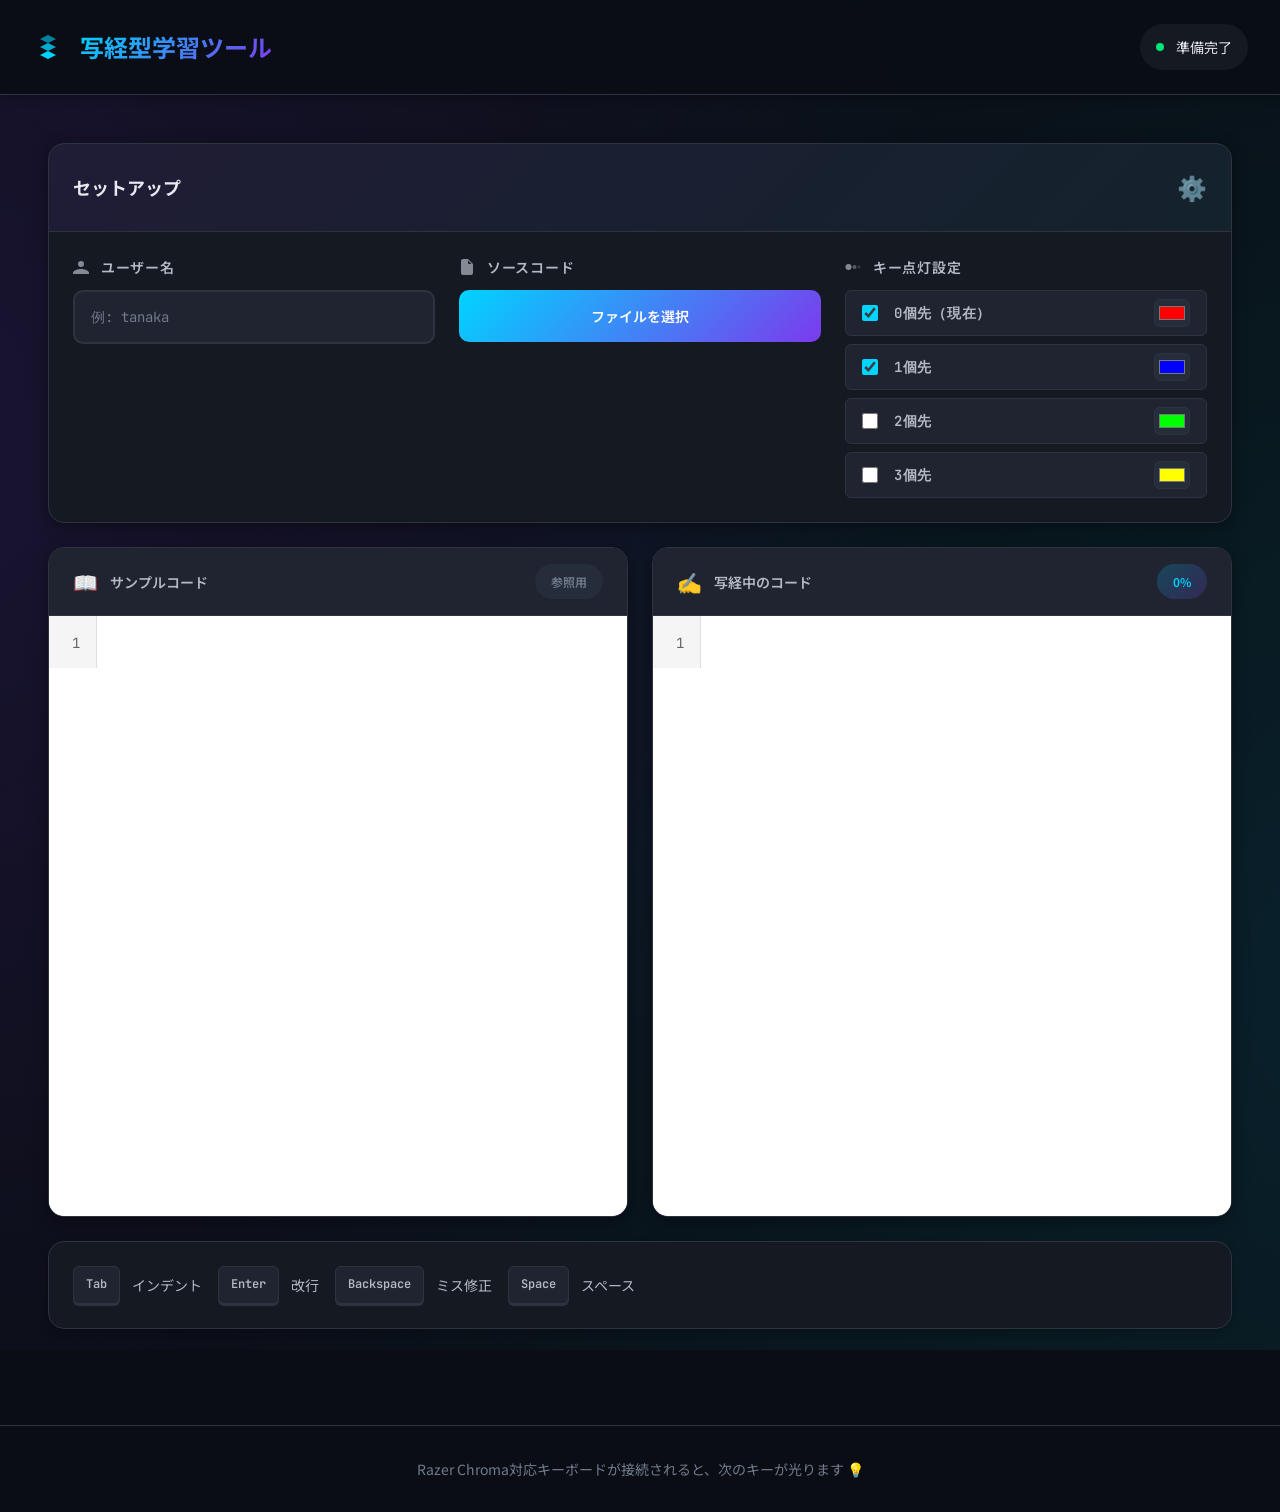
<file: index.html>
<!DOCTYPE html>
<html lang="ja">
<head>
    <meta charset="UTF-8">
    <meta name="viewport" content="width=device-width, initial-scale=1.0">
    <title>写経型学習ツール</title>
    <link rel="stylesheet" href="style.css">
    <link rel="preconnect" href="https://fonts.googleapis.com">
    <link rel="preconnect" href="https://fonts.gstatic.com" crossorigin>
    <link href="https://fonts.googleapis.com/css2?family=JetBrains+Mono:wght@400;700&family=Noto+Sans+JP:wght@400;700&display=swap" rel="stylesheet">
<script src="ChromaSDKImpl.js"></script>
    <script src="KeyboardEffects.js"></script>
    <script type="text/javascript">
        var chromaSDK = new ChromaSDK();
    </script>
</head>
<body onload="chromaSDK.init()" onunload="chromaSDK.uninit()">
    <!-- ヘッダー -->
    <header class="app-header">
        <div class="header-content">
            <div class="logo">
                <svg width="32" height="32" viewBox="0 0 32 32" fill="none">
                    <path d="M8 8L16 4L24 8L16 12L8 8Z" fill="currentColor" opacity="0.6"/>
                    <path d="M8 16L16 12L24 16L16 20L8 16Z" fill="currentColor" opacity="0.8"/>
                    <path d="M8 24L16 20L24 24L16 28L8 24Z" fill="currentColor"/>
                </svg>
                <h1>写経型学習ツール</h1>
            </div>
            <div class="status-indicator">
                <div class="status-dot"></div>
                <span id="status-text">準備完了</span>
            </div>
        </div>
    </header>

    <!-- メインコンテナ -->
    <main class="container">
        <!-- コントロールパネル -->
        <section class="control-panel">
            <div class="control-card">
                <div class="card-header">
                    <h2>セットアップ</h2>
                    <div class="card-icon">⚙️</div>
                </div>
                <div class="card-body">
                    <div class="input-group">
                        <label for="username">
                            <svg width="16" height="16" viewBox="0 0 16 16" fill="currentColor">
                                <path d="M8 8a3 3 0 100-6 3 3 0 000 6zm0 2c-2.67 0-8 1.34-8 4v1h16v-1c0-2.66-5.33-4-8-4z"/>
                            </svg>
                            ユーザー名
                        </label>
                        <input type="text" id="username" placeholder="例: tanaka" class="text-input">
                    </div>
                    
                    <div class="input-group">
                        <label for="file">
                            <svg width="16" height="16" viewBox="0 0 16 16" fill="currentColor">
                                <path d="M9 0H4a2 2 0 00-2 2v12a2 2 0 002 2h8a2 2 0 002-2V5l-5-5zm0 1.5L12.5 5H10a1 1 0 01-1-1V1.5z"/>
                            </svg>
                            ソースコード
                        </label>
                        <div class="file-input-wrapper">
                            <input type="file" id="file" class="file-input">
                            <button class="file-button" onclick="document.getElementById('file').click()">
                                <span id="file-label">ファイルを選択</span>
                            </button>
                        </div>
                    </div>

                    <div class="input-group">
                        <label>
                            <svg width="16" height="16" viewBox="0 0 16 16" fill="currentColor">
                                <circle cx="3.5" cy="8" r="3"/>
                                <circle cx="9.5" cy="8" r="2" opacity="0.6"/>
                                <circle cx="14" cy="8" r="1.5" opacity="0.3"/>
                            </svg>
                            キー点灯設定
                        </label>
                        <div class="light-settings">
                            <div class="light-row">
                                <input type="checkbox" id="enable-0" checked onchange="previewEnabled[0] = this.checked">
                                <label for="enable-0" class="light-row-label">0個先（現在）</label>
                                <input type="color" class="color-picker" value="#ff0000" onchange="previewColors[0] = hexToBGR(this.value)">
                            </div>
                            <div class="light-row">
                                <input type="checkbox" id="enable-1" checked onchange="previewEnabled[1] = this.checked">
                                <label for="enable-1" class="light-row-label">1個先</label>
                                <input type="color" class="color-picker" value="#0000ff" onchange="previewColors[1] = hexToBGR(this.value)">
                            </div>
                            <div class="light-row">
                                <input type="checkbox" id="enable-2" onchange="previewEnabled[2] = this.checked">
                                <label for="enable-2" class="light-row-label">2個先</label>
                                <input type="color" class="color-picker" value="#00ff00" onchange="previewColors[2] = hexToBGR(this.value)">
                            </div>
                            <div class="light-row">
                                <input type="checkbox" id="enable-3" onchange="previewEnabled[3] = this.checked">
                                <label for="enable-3" class="light-row-label">3個先</label>
                                <input type="color" class="color-picker" value="#ffff00" onchange="previewColors[3] = hexToBGR(this.value)">
                            </div>
                        </div>
                    </div>
                </div>
            </div>
        </section>

        <!-- エディターエリア -->
        <section class="editor-section">
            <div class="editor-container">
                <!-- サンプルコード -->
                <div class="editor-panel sample-panel">
                    <div class="panel-header">
                        <div class="panel-title">
                            <div class="title-icon">📖</div>
                            <h3>サンプルコード</h3>
                        </div>
                        <div class="panel-badge">参照用</div>
                    </div>
                    <div class="editor-wrapper">
                        <textarea id="sample" class="code-editor" readonly spellcheck="false"></textarea>
                        <div class="line-numbers" id="sample-lines"></div>
                    </div>
                </div>

                <!-- 写経エリア -->
                <div class="editor-panel typing-panel">
                    <div class="panel-header">
                        <div class="panel-title">
                            <div class="title-icon">✍️</div>
                            <h3>写経中のコード</h3>
                        </div>
                        <div class="panel-badge progress-badge">
                            <span id="progress-text">0%</span>
                        </div>
                    </div>
                    <div class="editor-wrapper">
                        <textarea id="program" class="code-editor" readonly spellcheck="false"></textarea>
                        <div class="line-numbers" id="program-lines"></div>
                    </div>
                </div>
            </div>

            <!-- キーボードガイド -->
            <div class="keyboard-guide">
                <div class="guide-item">
                    <kbd>Tab</kbd>
                    <span>インデント</span>
                </div>
                <div class="guide-item">
                    <kbd>Enter</kbd>
                    <span>改行</span>
                </div>
                <div class="guide-item">
                    <kbd>Backspace</kbd>
                    <span>ミス修正</span>
                </div>
                <div class="guide-item">
                    <kbd>Space</kbd>
                    <span>スペース</span>
                </div>
            </div>
        </section>
    </main>

    <!-- フッター -->
    <footer class="app-footer">
        <p>Razer Chroma対応キーボードが接続されると、次のキーが光ります 💡</p>
    </footer>

    <!-- 完了モーダル -->
    <div id="completion-modal" class="modal">
        <div class="modal-content">
            <div class="modal-icon">🎉</div>
            <h2>写経完了!</h2>
            <div class="completion-stats">
                <div class="completion-stat">
                    <span class="stat-label">合計時間</span>
                    <span class="stat-value" id="final-time">-</span>
                </div>
                <div class="completion-stat">
                    <span class="stat-label">WPS</span>
                    <span class="stat-value" id="final-wps">-</span>
                </div>
                <div class="completion-stat">
                    <span class="stat-label">ミス率</span>
                    <span class="stat-value" id="final-miss-rate">-</span>
                </div>
            </div>
            <p class="modal-message">結果がダウンロードされました</p>
            <button class="modal-button" onclick="closeModal()">閉じる</button>
        </div>
    </div>

    <script>
        const down = [9, 8, 13];
        let updateStatsInterval = null;

        // ファイル選択処理
        document.getElementById("file").addEventListener('change', function(e) {
            const result = e.target.files[0];
            if (!result) return;

            document.getElementById('file-label').textContent = result.name;
            document.getElementById('status-text').textContent = 'ファイル読込中...';

            const reader = new FileReader();
            reader.readAsText(result);

            reader.addEventListener('load', function() {
                InitTextarea(reader.result);
                window.selectedFileName = result.name;
                document.getElementById('status-text').textContent = '準備完了';
                updateLineNumbers();
            });
        });

        // キー入力処理
        document.onkeypress = function(e) {
            if (document.activeElement.id === "username") return;
            if (!down.includes(e.keyCode)) InputProcess(String.fromCharCode(e.charCode));
        };

        document.onkeydown = function(e) {
            if (document.activeElement.id === "username") return;

            switch (e.keyCode) {
                case 9:
                    e.preventDefault();
                    TabProcess();
                    break;
                case 8:
                    e.preventDefault();
                    MissProcess();
                    break;
                case 13:
                    e.preventDefault();
                    EnterProcess();
                    break;
                case 32:
                    e.preventDefault();
                    InputProcess(" ");
                    break;
                default:
                    break;
            }
        };

        // 統計情報の更新は完了時のみに変更
        
        // プログレス更新のみ継続
        function updateProgress() {
            if (typeof lines !== 'undefined' && lines.length > 0) {
                const totalChars = lines.join('').length;
                const typedChars = document.getElementById('program').value.replace('|', '').length;
                const progress = Math.min(100, Math.round((typedChars / totalChars) * 100));
                document.getElementById('progress-text').textContent = progress + '%';
            }
        }

        // プログレスの定期更新
        setInterval(updateProgress, 100);

        // 行番号の更新
        function updateLineNumbers() {
            const sampleText = document.getElementById('sample').value;
            const programText = document.getElementById('program').value;
            
            const sampleLines = sampleText.split('\n').length;
            // カーソル | を除去してから行数をカウント
            const programLines = programText.replace('|', '').split('\n').length;

            document.getElementById('sample-lines').innerHTML = 
                Array.from({length: sampleLines}, (_, i) => `<div>${i + 1}</div>`).join('');
            document.getElementById('program-lines').innerHTML = 
                Array.from({length: programLines}, (_, i) => `<div>${i + 1}</div>`).join('');
        }

        // 行番号を定期的に更新（100msごと）
        setInterval(updateLineNumbers, 100);

        // モーダル制御
        function closeModal() {
            document.getElementById('completion-modal').style.display = 'none';
        }

        // 元のOutput関数を拡張
        const originalOutput = Output;
        Output = function() {
            originalOutput();
            
            // モーダル表示
            const modal = document.getElementById('completion-modal');
            document.getElementById('final-time').textContent = 
                (Math.round((typingEndTime - typingStartTime) / 1000)) + '秒';
            document.getElementById('final-wps').textContent = 
                (totalKeyCount / ((typingEndTime - typingStartTime) / 1000)).toFixed(2);
            document.getElementById('final-miss-rate').textContent = 
                ((missCount / totalKeyCount) * 100).toFixed(2) + '%';
            modal.style.display = 'flex';
        };
    </script>

</body>
</html>
</file>
<file: style.css>
/* ==========================================
   グローバルスタイル & カスタムプロパティ
   ========================================== */
:root {
    /* カラーパレット - ダークテーマ with アクセント */
    --bg-primary: #0a0e14;
    --bg-secondary: #151921;
    --bg-tertiary: #1f2430;
    --bg-elevated: #252d3a;
    
    --text-primary: #e6e9f0;
    --text-secondary: #b3b9c5;
    --text-muted: #707a8c;
    
    --accent-primary: #00d4ff;
    --accent-secondary: #7c3aed;
    --accent-success: #00e676;
    --accent-warning: #ffab00;
    --accent-error: #ff5252;
    
    --border-color: #2d3440;
    --shadow-sm: 0 2px 8px rgba(0, 0, 0, 0.3);
    --shadow-md: 0 4px 16px rgba(0, 0, 0, 0.4);
    --shadow-lg: 0 8px 32px rgba(0, 0, 0, 0.5);
    
    /* タイポグラフィ */
    --font-mono: 'JetBrains Mono', 'Courier New', monospace;
    --font-sans: 'Noto Sans JP', -apple-system, BlinkMacSystemFont, 'Segoe UI', sans-serif;
    
    /* スペーシング */
    --spacing-xs: 0.5rem;
    --spacing-sm: 0.75rem;
    --spacing-md: 1rem;
    --spacing-lg: 1.5rem;
    --spacing-xl: 2rem;
    --spacing-2xl: 3rem;
    
    /* ボーダー半径 */
    --radius-sm: 6px;
    --radius-md: 10px;
    --radius-lg: 16px;
    --radius-full: 9999px;
    
    /* トランジション */
    --transition-fast: 150ms cubic-bezier(0.4, 0, 0.2, 1);
    --transition-base: 250ms cubic-bezier(0.4, 0, 0.2, 1);
    --transition-slow: 350ms cubic-bezier(0.4, 0, 0.2, 1);
}

/* リセット & ベーススタイル */
* {
    margin: 0;
    padding: 0;
    box-sizing: border-box;
}

body {
    font-family: var(--font-sans);
    background: var(--bg-primary);
    color: var(--text-primary);
    line-height: 1.6;
    overflow-x: hidden;
    position: relative;
    min-height: 100vh;
}

/* 背景エフェクト */
body::before {
    content: '';
    position: fixed;
    top: -50%;
    left: -50%;
    width: 200%;
    height: 200%;
    background: 
        radial-gradient(circle at 20% 50%, rgba(124, 58, 237, 0.15) 0%, transparent 50%),
        radial-gradient(circle at 80% 80%, rgba(0, 212, 255, 0.1) 0%, transparent 50%);
    animation: backgroundPulse 20s ease-in-out infinite;
    pointer-events: none;
    z-index: 0;
}

@keyframes backgroundPulse {
    0%, 100% { transform: translate(0, 0) scale(1); }
    50% { transform: translate(-5%, -5%) scale(1.1); }
}

/* ==========================================
   ヘッダー
   ========================================== */
.app-header {
    position: sticky;
    top: 0;
    z-index: 100;
    background: rgba(10, 14, 20, 0.9);
    backdrop-filter: blur(20px);
    border-bottom: 1px solid var(--border-color);
    box-shadow: var(--shadow-sm);
    animation: slideDown 0.5s ease-out;
}

@keyframes slideDown {
    from {
        opacity: 0;
        transform: translateY(-20px);
    }
    to {
        opacity: 1;
        transform: translateY(0);
    }
}

.header-content {
    max-width: 1400px;
    margin: 0 auto;
    padding: var(--spacing-lg) var(--spacing-xl);
    display: flex;
    justify-content: space-between;
    align-items: center;
}

.logo {
    display: flex;
    align-items: center;
    gap: var(--spacing-md);
    color: var(--accent-primary);
}

.logo svg {
    animation: float 3s ease-in-out infinite;
}

@keyframes float {
    0%, 100% { transform: translateY(0); }
    50% { transform: translateY(-5px); }
}

.logo h1 {
    font-size: 1.5rem;
    font-weight: 700;
    background: linear-gradient(135deg, var(--accent-primary), var(--accent-secondary));
    -webkit-background-clip: text;
    -webkit-text-fill-color: transparent;
    background-clip: text;
}

.status-indicator {
    display: flex;
    align-items: center;
    gap: var(--spacing-sm);
    padding: var(--spacing-sm) var(--spacing-md);
    background: var(--bg-secondary);
    border-radius: var(--radius-full);
    font-size: 0.875rem;
}

.status-dot {
    width: 8px;
    height: 8px;
    background: var(--accent-success);
    border-radius: 50%;
    animation: pulse 2s ease-in-out infinite;
}

@keyframes pulse {
    0%, 100% { opacity: 1; transform: scale(1); }
    50% { opacity: 0.6; transform: scale(1.2); }
}

/* ==========================================
   メインコンテナ
   ========================================== */
.container {
    max-width: 1400px;
    margin: 0 auto;
    padding: var(--spacing-2xl);
    display: flex;
    flex-direction: column;
    gap: var(--spacing-lg);
    position: relative;
    z-index: 1;
}

/* ==========================================
   コントロールパネル
   ========================================== */
.control-panel {
    display: flex;
    flex-direction: row;
    gap: var(--spacing-lg);
    animation: fadeInLeft 0.6s ease-out 0.2s both;
}

@media (max-width: 900px) {
    .control-panel {
        flex-direction: column;
    }
}

@keyframes fadeInLeft {
    from {
        opacity: 0;
        transform: translateX(-20px);
    }
    to {
        opacity: 1;
        transform: translateX(0);
    }
}

.control-card {
    flex: 1;
    background: var(--bg-secondary);
    border: 1px solid var(--border-color);
    border-radius: var(--radius-lg);
    overflow: hidden;
    box-shadow: var(--shadow-md);
    transition: transform var(--transition-base), box-shadow var(--transition-base);
}

.control-card:hover {
    transform: translateY(-2px);
    box-shadow: var(--shadow-lg);
}

.card-header {
    display: flex;
    justify-content: space-between;
    align-items: center;
    padding: var(--spacing-lg);
    background: linear-gradient(135deg, rgba(124, 58, 237, 0.1), rgba(0, 212, 255, 0.05));
    border-bottom: 1px solid var(--border-color);
}

.card-header h2 {
    font-size: 1.125rem;
    font-weight: 700;
}

.card-icon {
    font-size: 1.5rem;
    opacity: 0.7;
}

.card-body {
    padding: var(--spacing-lg);
    display: flex;
    flex-direction: row;
    gap: var(--spacing-lg);
}

@media (max-width: 768px) {
    .card-body {
        flex-direction: column;
    }
}

/* 入力グループ */
.input-group {
    flex: 1;
    display: flex;
    flex-direction: column;
    gap: var(--spacing-sm);
}

.input-group label {
    display: flex;
    align-items: center;
    gap: var(--spacing-sm);
    font-size: 0.875rem;
    font-weight: 600;
    color: var(--text-secondary);
    text-transform: uppercase;
    letter-spacing: 0.05em;
}

.input-group label svg {
    opacity: 0.7;
}

.text-input {
    width: 100%;
    padding: var(--spacing-md);
    background: var(--bg-tertiary);
    border: 2px solid var(--border-color);
    border-radius: var(--radius-md);
    color: var(--text-primary);
    font-family: var(--font-mono);
    font-size: 0.875rem;
    transition: all var(--transition-base);
}

.text-input:focus {
    outline: none;
    border-color: var(--accent-primary);
    box-shadow: 0 0 0 3px rgba(0, 212, 255, 0.1);
}

.text-input::placeholder {
    color: var(--text-muted);
}

/* ファイル入力 */
.file-input-wrapper {
    position: relative;
}

.file-input {
    position: absolute;
    opacity: 0;
    pointer-events: none;
}

.file-button {
    width: 100%;
    padding: var(--spacing-md);
    background: linear-gradient(135deg, var(--accent-primary), var(--accent-secondary));
    border: none;
    border-radius: var(--radius-md);
    color: white;
    font-family: var(--font-sans);
    font-size: 0.875rem;
    font-weight: 600;
    cursor: pointer;
    transition: all var(--transition-base);
    position: relative;
    overflow: hidden;
}

.file-button::before {
    content: '';
    position: absolute;
    top: 0;
    left: -100%;
    width: 100%;
    height: 100%;
    background: linear-gradient(90deg, transparent, rgba(255, 255, 255, 0.2), transparent);
    transition: left 0.5s;
}

.file-button:hover::before {
    left: 100%;
}

.file-button:hover {
    transform: translateY(-2px);
    box-shadow: 0 8px 20px rgba(0, 212, 255, 0.3);
}

.file-button:active {
    transform: translateY(0);
}

/* ==========================================
   エディターセクション
   ========================================== */
.editor-section {
    display: flex;
    flex-direction: column;
    gap: var(--spacing-lg);
    animation: fadeInRight 0.6s ease-out 0.3s both;
}

@keyframes fadeInRight {
    from {
        opacity: 0;
        transform: translateX(20px);
    }
    to {
        opacity: 1;
        transform: translateX(0);
    }
}

.editor-container {
    display: grid;
    grid-template-columns: 1fr 1fr;
    gap: var(--spacing-lg);
}

@media (max-width: 900px) {
    .editor-container {
        grid-template-columns: 1fr;
    }
}

.editor-panel {
    background: var(--bg-secondary);
    border: 1px solid var(--border-color);
    border-radius: var(--radius-lg);
    overflow: hidden;
    box-shadow: var(--shadow-md);
    display: flex;
    flex-direction: column;
    transition: all var(--transition-base);
}

.editor-panel:hover {
    border-color: var(--accent-primary);
}

.panel-header {
    display: flex;
    justify-content: space-between;
    align-items: center;
    padding: var(--spacing-md) var(--spacing-lg);
    background: var(--bg-tertiary);
    border-bottom: 1px solid var(--border-color);
}

.panel-title {
    display: flex;
    align-items: center;
    gap: var(--spacing-sm);
}

.title-icon {
    font-size: 1.25rem;
}

.panel-title h3 {
    font-size: 0.875rem;
    font-weight: 600;
    color: var(--text-secondary);
}

.panel-badge {
    padding: var(--spacing-xs) var(--spacing-md);
    background: var(--bg-elevated);
    border-radius: var(--radius-full);
    font-size: 0.75rem;
    font-weight: 600;
    color: var(--text-muted);
}

.progress-badge {
    background: linear-gradient(135deg, rgba(0, 212, 255, 0.2), rgba(124, 58, 237, 0.2));
    color: var(--accent-primary);
}

.editor-wrapper {
    flex: 1;
    position: relative;
    display: flex;
}

.line-numbers {
    position: absolute;
    left: 0;
    top: 0;
    padding: var(--spacing-md);
    color: var(--text-muted);
    font-family: var(--font-mono);
    font-size: 0.875rem;
    line-height: 1.6;
    text-align: right;
    user-select: none;
    pointer-events: none;
    width: 48px;
    background: var(--bg-tertiary);
    border-right: 1px solid var(--border-color);
}

.line-numbers div {
    height: 1.4em;
}

.code-editor {
    flex: 1;
    padding: var(--spacing-md);
    padding-left: 64px;
    background: transparent;
    border: none;
    color: var(--text-primary);
    font-family: var(--font-mono);
    font-size: 1.25rem;
    line-height: 1.6;
    resize: none;
    outline: none;
    min-height: 600px;
    white-space: pre;
    overflow-wrap: normal;
    overflow-x: auto;
}

.code-editor::-webkit-scrollbar {
    width: 10px;
    height: 10px;
}

.code-editor::-webkit-scrollbar-track {
    background: var(--bg-tertiary);
}

.code-editor::-webkit-scrollbar-thumb {
    background: var(--border-color);
    border-radius: var(--radius-sm);
}

.code-editor::-webkit-scrollbar-thumb:hover {
    background: var(--accent-primary);
}

/* エディター状態の色分け */
.sample-panel .editor-wrapper {
    background: #ffffff;
}

.sample-panel .code-editor {
    color: #1a1a1a;
    background: #ffffff;
}

.sample-panel .line-numbers {
    background: #f5f5f5;
    color: #666666;
    border-right-color: #e0e0e0;
}

.typing-panel .editor-wrapper {
    background: #ffffff;
}

.typing-panel .code-editor {
    color: #1a1a1a;
    background: #ffffff;
}

.typing-panel .line-numbers {
    background: #f5f5f5;
    color: #666666;
    border-right-color: #e0e0e0;
}

/* ==========================================
   キーボードガイド
   ========================================== */
.keyboard-guide {
    display: flex;
    gap: var(--spacing-md);
    padding: var(--spacing-lg);
    background: var(--bg-secondary);
    border: 1px solid var(--border-color);
    border-radius: var(--radius-lg);
    box-shadow: var(--shadow-sm);
    flex-wrap: wrap;
}

.guide-item {
    display: flex;
    align-items: center;
    gap: var(--spacing-sm);
    color: var(--text-secondary);
    font-size: 0.875rem;
}

kbd {
    padding: var(--spacing-xs) var(--spacing-sm);
    background: var(--bg-tertiary);
    border: 1px solid var(--border-color);
    border-radius: var(--radius-sm);
    font-family: var(--font-mono);
    font-size: 0.75rem;
    font-weight: 600;
    box-shadow: 0 2px 0 var(--border-color);
}

/* ==========================================
   フッター
   ========================================== */
.app-footer {
    margin-top: var(--spacing-2xl);
    padding: var(--spacing-xl);
    text-align: center;
    color: var(--text-muted);
    font-size: 0.875rem;
    border-top: 1px solid var(--border-color);
    position: relative;
    z-index: 1;
}

/* ==========================================
   モーダル
   ========================================== */
.modal {
    display: none;
    position: fixed;
    top: 0;
    left: 0;
    width: 100%;
    height: 100%;
    background: rgba(0, 0, 0, 0.8);
    backdrop-filter: blur(10px);
    z-index: 1000;
    align-items: center;
    justify-content: center;
    animation: fadeIn 0.3s ease-out;
}

@keyframes fadeIn {
    from { opacity: 0; }
    to { opacity: 1; }
}

.modal-content {
    background: var(--bg-secondary);
    border: 1px solid var(--border-color);
    border-radius: var(--radius-lg);
    padding: var(--spacing-2xl);
    max-width: 500px;
    width: 90%;
    box-shadow: var(--shadow-lg);
    animation: scaleIn 0.3s ease-out 0.1s both;
    text-align: center;
}

@keyframes scaleIn {
    from {
        opacity: 0;
        transform: scale(0.9);
    }
    to {
        opacity: 1;
        transform: scale(1);
    }
}

.modal-icon {
    font-size: 4rem;
    margin-bottom: var(--spacing-lg);
    animation: bounce 1s ease-in-out;
}

@keyframes bounce {
    0%, 100% { transform: translateY(0); }
    50% { transform: translateY(-20px); }
}

.modal-content h2 {
    font-size: 2rem;
    margin-bottom: var(--spacing-xl);
    background: linear-gradient(135deg, var(--accent-primary), var(--accent-secondary));
    -webkit-background-clip: text;
    -webkit-text-fill-color: transparent;
    background-clip: text;
}

.completion-stats {
    display: grid;
    grid-template-columns: repeat(3, 1fr);
    gap: var(--spacing-md);
    margin-bottom: var(--spacing-xl);
}

.completion-stat {
    display: flex;
    flex-direction: column;
    padding: var(--spacing-md);
    background: var(--bg-tertiary);
    border-radius: var(--radius-md);
}

.completion-stat .stat-label {
    font-size: 0.75rem;
    color: var(--text-muted);
    margin-bottom: var(--spacing-xs);
}

.completion-stat .stat-value {
    font-size: 1.5rem;
    font-weight: 700;
    font-family: var(--font-mono);
    color: var(--accent-primary);
}

.modal-message {
    color: var(--text-secondary);
    margin-bottom: var(--spacing-xl);
}

.modal-button {
    width: 100%;
    padding: var(--spacing-md) var(--spacing-xl);
    background: linear-gradient(135deg, var(--accent-primary), var(--accent-secondary));
    border: none;
    border-radius: var(--radius-md);
    color: white;
    font-family: var(--font-sans);
    font-size: 1rem;
    font-weight: 600;
    cursor: pointer;
    transition: all var(--transition-base);
}

.modal-button:hover {
    transform: translateY(-2px);
    box-shadow: 0 8px 20px rgba(0, 212, 255, 0.3);
}

/* ==========================================
   レスポンシブ調整
   ========================================== */
@media (max-width: 768px) {
    .container {
        padding: var(--spacing-lg);
        gap: var(--spacing-lg);
    }
    
    .header-content {
        padding: var(--spacing-md) var(--spacing-lg);
    }
    
    .logo h1 {
        font-size: 1.25rem;
    }
    
    .completion-stats {
        grid-template-columns: 1fr;
    }
    
    .keyboard-guide {
        justify-content: center;
    }
}

/* ==========================================
   キー点灯設定
   ========================================== */
.light-settings {
    display: flex;
    flex-direction: column;
    gap: var(--spacing-xs);
}

.light-row {
    display: flex;
    align-items: center;
    gap: var(--spacing-md);
    padding: var(--spacing-xs) var(--spacing-md);
    background: var(--bg-tertiary);
    border: 1px solid var(--border-color);
    border-radius: var(--radius-sm);
}

.light-row-label {
    flex: 1;
    font-size: 0.875rem;
    font-family: var(--font-mono);
    color: var(--text-secondary);
    cursor: pointer;
}

.light-row input[type="checkbox"] {
    width: 16px;
    height: 16px;
    cursor: pointer;
    accent-color: var(--accent-primary);
    flex-shrink: 0;
}

.color-picker {
    width: 36px;
    height: 28px;
    padding: 2px;
    border: 1px solid var(--border-color);
    border-radius: var(--radius-sm);
    background: var(--bg-elevated);
    cursor: pointer;
    flex-shrink: 0;
}

.color-picker:hover {
    border-color: var(--accent-primary);
}

/* ==========================================
   アクセシビリティ
   ========================================== */
@media (prefers-reduced-motion: reduce) {
    *,
    *::before,
    *::after {
        animation-duration: 0.01ms !important;
        animation-iteration-count: 1 !important;
        transition-duration: 0.01ms !important;
    }
}

:focus-visible {
    outline: 2px solid var(--accent-primary);
    outline-offset: 2px;
}
</file>
